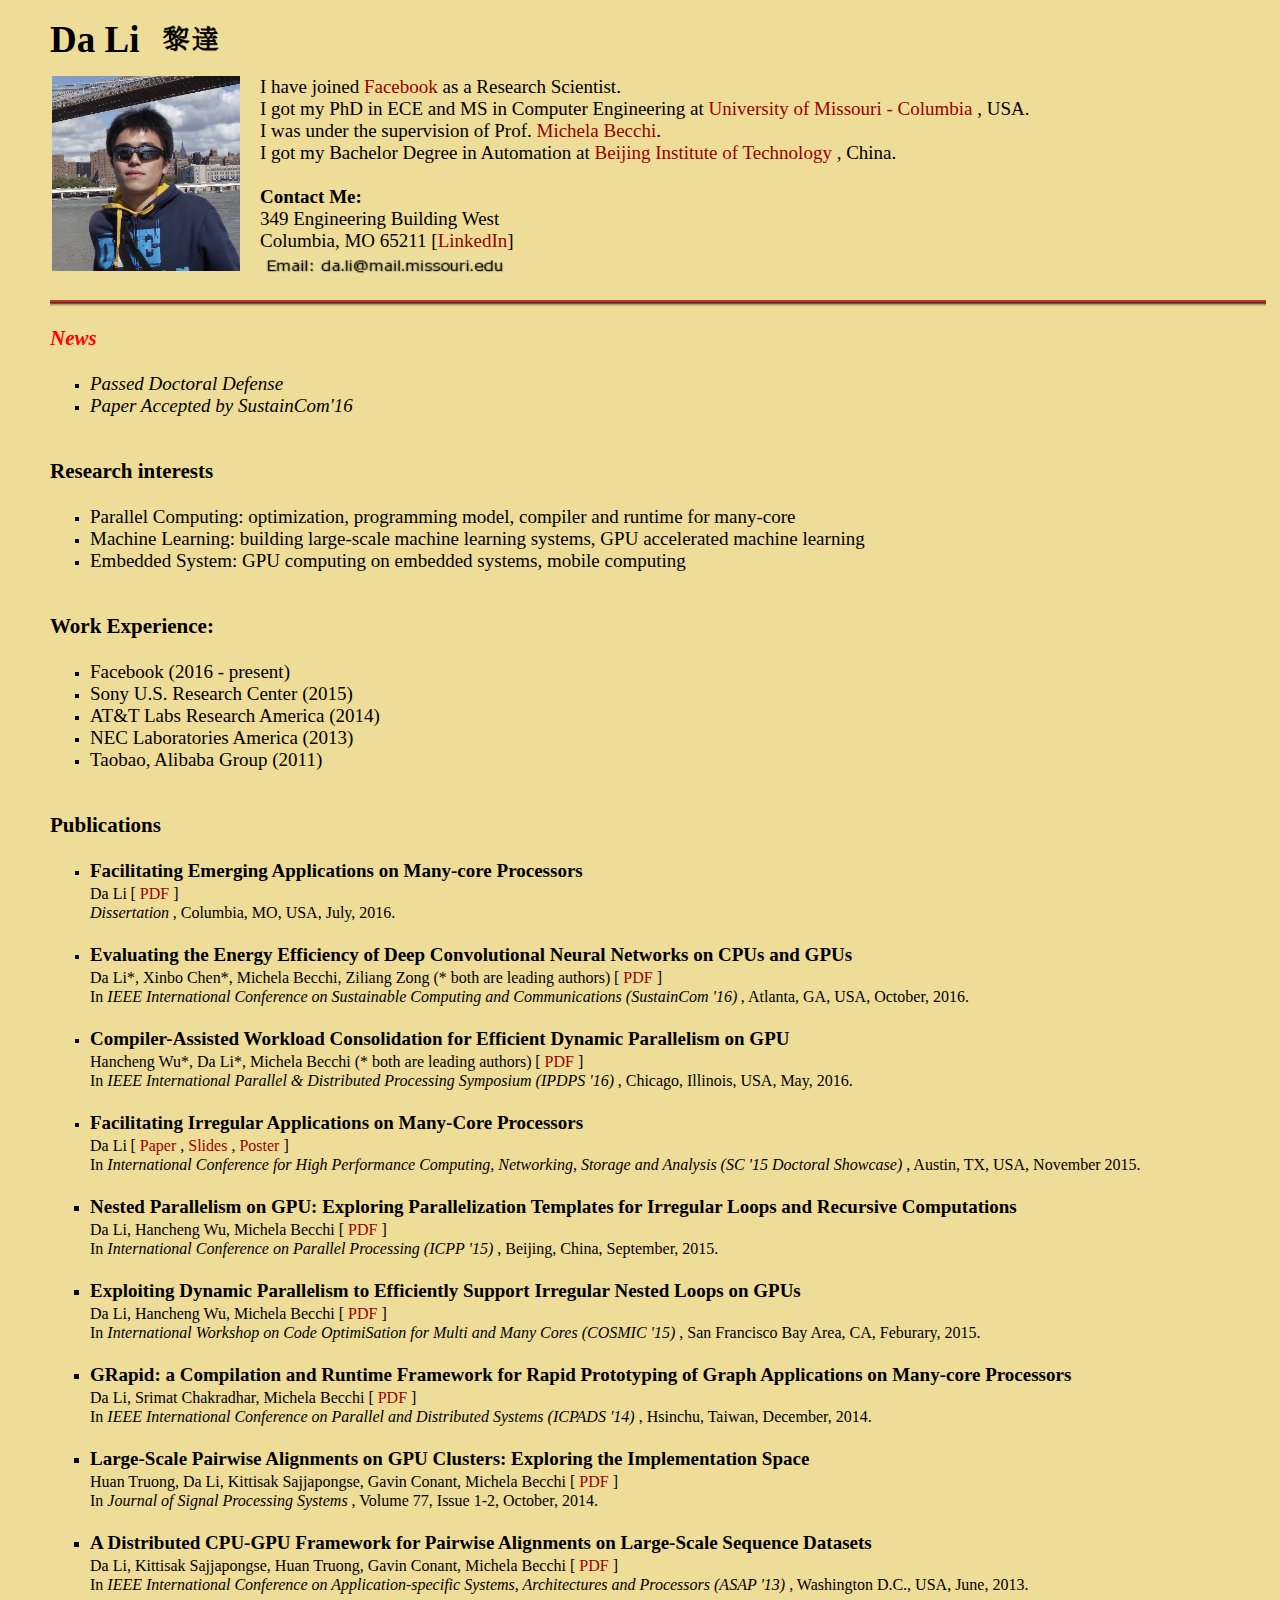
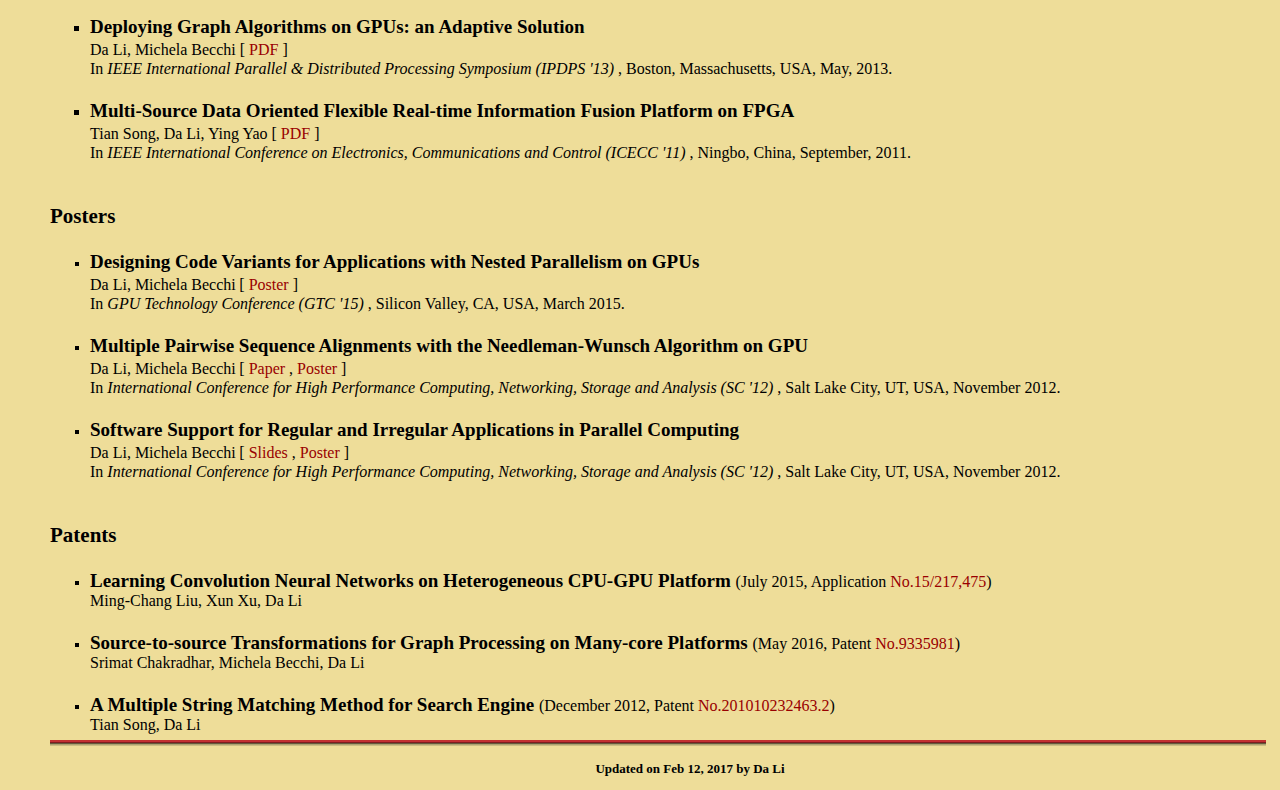
<file: index.html>
<!DOCTYPE html PUBLIC "-//W3C//DTD XHTML 1.0 Transitional//EN" "http://www.w3.org/TR/xhtml1/DTD/xhtml1-transitional.dtd">
<html xmlns="http://www.w3.org/1999/xhtml">
<head> 
<meta http-equiv="Content-Type" content="text/html; charset=utf-8" />
<title>Da Li's Homepage</title> 
<link href="style.css" rel="stylesheet" type="text/css" />
<script type="text/javascript">

  var _gaq = _gaq || [];
  _gaq.push(['_setAccount', 'UA-18592347-1']);
  _gaq.push(['_trackPageview']);

  (function() {
    var ga = document.createElement('script'); ga.type = 'text/javascript'; ga.async = true;
    ga.src = ('https:' == document.location.protocol ? 'https://ssl' : 'http://www') + '.google-analytics.com/ga.js';
    var s = document.getElementsByTagName('script')[0]; s.parentNode.insertBefore(ga, s);
  })();

</script>
</head> 
 
<body class="cream">

<div id="header" style="position:absolute; left:50px; top:18px; width:100%; height:80px; z-index:0">
	<div class="wpmd"> 
		<div>
			<font class="fs28" color="#000000" face="Times New Roman"><B>Da Li</B></font>	
		</div>
		<div style="position:absolute; overflow:hidden; left:100px; top:4px; width:90%; height:80px; z-index:0">
			<img width="80px" height="32px" src="images/Chinese_name.png">
		</div>
	</div>
</div> 
 
<div id="intro" style="position:absolute; left:50px; top:73px; width:100%; height:240px; z-index:1">
	<div id="myimage" style="position:absolute; overflow:hidden; left:2px; top:3px; width:188px; height:195px; z-index:1">
		<img src="images/daniel.png" border=0 width=188 height=195>
	</div> 
	<div id="myintro" style="position:absolute; left:210px; top:3px; width:90%; height:100%; z-index:2">
		<div class="wpmd"> 
			<div>
				<font class="fs14" face="Times New Roman">I have joined <a href="http://www.facebook.com/">Facebook</a> as a Research Scientist.</font>
			</div> 
			<div>
				<font class="fs14" face="Times New Roman">I got my PhD in ECE and MS in Computer Engineering at </font>
				<font class="fs14" face="Times New Roman">
				<a href="http://www.missouri.edu/">University of Missouri - Columbia</a>
				</font> 
				<font class="fs14" face="Times New Roman">, USA.</font>
			</div>
			<div> 
				<font class="fs14" face="Times New Roman">I was under the supervision of Prof. </font>
				<font class="fs14" face="Times New Roman">
					<a href="http://web.missouri.edu/~becchim/">Michela Becchi</a>.
				</font>
			</div>
			<div>
				<font class="fs14" face="Times New Roman">I got my Bachelor Degree in Automation at </font>
				<font class="fs14" face="Times New Roman">
				<a href="http://english.bit.edu.cn">Beijing Institute of Technology</a>
				</font> 
				<font class="fs14" face="Times New Roman">, China.</font>
			</div>
			<div><font class="fs14" face="Times New Roman"><BR></font></div>
			
			<div><font class="fs14" face="Times New Roman"><b>Contact Me:</b></font></div>
			<div>
				<font class="fs14" face="Times New Roman">349 Engineering Building West<BR></font>
				<font class="fs14" face="Times New Roman">Columbia, MO 65211 
					[<a href="https://www.linkedin.com/in/danielbit">LinkedIn</a>]<BR></font>
			</div>
			<div>
				<font class="fs14" face="Times New Roman">
					<img width="250px" height="25px" src="images/email.png">
					<!--img width="260px" height="20px" src="images/mail_address.png"-->
				</font>
			</div> 
			<div><font class="fs14" face="Times New Roman"><BR></font></div> 
		</div><!--End of class "wpmd"-->
	</div><!--End of id "myintro"-->
</div>
 
<div id="mydetail" style="position:absolute; overflow:hidden; left:50px; top:300px; width:100%; height:2090px; z-index:3">
	<div><img src="images/hr.jpg" width="95%" height="6" aligh="BOTTOM" border="0" naturalsizeflag="0"></div>
	<div id="news" class="wpmd" style="margin-top:20px; "> 
		<div><font class="fs16" color="red" face="Times New Roman"><B><I>News</I></B></font></div> 
		<div><font class="fs14" face="Times New Roman"><BR></font></div> 
		<UL type=square>
			<li>
				<font class="fs14" face="Times New Roman"><I>Passed Doctoral Defense</I></font>
			</li>
			<li>
				<font class="fs14" face="Times New Roman"><I>Paper Accepted by SustainCom'16</I></font>
			</li>
		<div><font class="fs14" face="Times New Roman"><BR></font></div> 
		</UL> 
	</div>
	<div id="interest" class="wpmd" style="margin-top:20px; "> 
		<div><font class="fs16" color="#000000" face="Times New Roman"><B>Research interests</B></font></div> 
		<div><font class="fs14" face="Times New Roman"><BR></font></div> 
		<UL type=square>
			<li>
				<font class="fs14" face="Times New Roman">Parallel Computing: optimization, programming model, compiler and runtime for many-core</font>
			</li>
			<li>
				<font class="fs14" face="Times New Roman">Machine Learning: building large-scale machine learning systems, GPU accelerated machine learning</font>
			</li>
			<li>
				<font class="fs14" face="Times New Roman">Embedded System: GPU computing on embedded systems, mobile computing</font>
			</li> 
		<div><font class="fs14" face="Times New Roman"><BR></font></div> 
		</UL> 
	</div>
	<div id="experience" class="wpmd" style="margin-top:20px;"> 
		<div><font class="fs16" color="#000000" face="Times New Roman"><B>Work Experience:</B></font></div> 
		<div><font class="fs14" face="Times New Roman"><BR></font></div>
		<UL type=square>
			<li>
				<font class="fs14" face="Times New Roman">Facebook (2016 - present)</font>
			</li>
			<li>
				<font class="fs14" face="Times New Roman">Sony U.S. Research Center (2015)</font>
			</li>
			<li>
				<font class="fs14" face="Times New Roman">AT&T Labs Research America (2014)</font>
			</li>
			<li>
				<font class="fs14" face="Times New Roman">NEC Laboratories America (2013)</font>
			</li>
			<li>
				<font class="fs14" face="Times New Roman">Taobao, Alibaba Group (2011)</font>
			</li>
		<div><font class="fs14" face="Times New Roman"><BR></font></div> 
		</UL> 
	</div>
	<div id="publication" class="wpmd" style="margin-top:20px;"> 
		<div><font class="fs16" color="#000000" face="Times New Roman"><B>Publications</B></font></div> 
		<div><font class="fs14" face="Times New Roman"><BR></font></div>
		<UL type=square>
			<li>
				<font class="fs14" face="Times New Roman"><B>Facilitating Emerging Applications on Many-core Processors</B></font>
				<font class="fs14" color="#000000" face="Times New Roman"><BR></font>
				<font class="fs12" face="Times New Roman">Da Li</font>
				<!--font class="fs12" face="Times New Roman">[
					To Appear
					]</font-->
				<font class="fs12" face="Times New Roman">[
					<a href="papers/DaLi_Dissertation.pdf">PDF</a>
					]</font>
				<font class="fs14" color="#000000" face="Times New Roman"><BR></font>
				<font class="fs12" face="Times New Roman"><I>Dissertation</I></font>
				<font class="fs12" face="Times New Roman">, Columbia, MO, USA, July, 2016. </font>
			</li>
			<font class="fs14" color="#000000" face="Times New Roman"><BR></font>
			<li>
				<font class="fs14" face="Times New Roman"><B>Evaluating the Energy Efficiency of Deep Convolutional Neural Networks on CPUs and GPUs</B></font>
				<font class="fs14" color="#000000" face="Times New Roman"><BR></font>
				<font class="fs12" face="Times New Roman">Da Li*, Xinbo Chen*, Michela Becchi, Ziliang Zong (* both are leading authors)</font>
				<!--font class="fs12" face="Times New Roman">[
					To Appear
					]</font-->
				<font class="fs12" face="Times New Roman">[
					<a href="papers/Energy_Efficient_DNN_SustainCom16.pdf">PDF</a>
					]</font>
				<font class="fs14" color="#000000" face="Times New Roman"><BR></font>
				<font class="fs12" face="Times New Roman">In <I>IEEE International Conference on Sustainable Computing and Communications (SustainCom '16)</I></font>
				<font class="fs12" face="Times New Roman">, Atlanta, GA, USA, October, 2016. </font>
			</li>
			<font class="fs14" color="#000000" face="Times New Roman"><BR></font>
			<li>
				<font class="fs14" face="Times New Roman"><B>Compiler-Assisted Workload Consolidation for Efficient Dynamic Parallelism on GPU</B></font>
				<font class="fs14" color="#000000" face="Times New Roman"><BR></font>
				<font class="fs12" face="Times New Roman">Hancheng Wu*, Da Li*, Michela Becchi (* both are leading authors)</font>
				<font class="fs12" face="Times New Roman">[
					<a href="papers/CWCDP_GPU_IPDPS16.pdf">PDF</a>
					]</font>
				<font class="fs14" color="#000000" face="Times New Roman"><BR></font>
				<font class="fs12" face="Times New Roman">In <I>IEEE International Parallel & Distributed Processing Symposium (IPDPS '16)</I></font>
				<font class="fs12" face="Times New Roman">, Chicago, Illinois, USA, May, 2016. </font>
			</li>
			<font class="fs14" color="#000000" face="Times New Roman"><BR></font>
			<li>
				<font class="fs14" face="Times New Roman"><B>Facilitating Irregular Applications on Many-Core Processors</B></font>
				<font class="fs14" color="#000000" face="Times New Roman"><BR></font>
				<font class="fs12" face="Times New Roman">Da Li</font>
				<font class="fs12" face="Times New Roman">[
					<a href="papers/Irregular_Application_Manycore_SC15.pdf">Paper</a> ,
					<a href="slides/Irregular_Application_Manycore_SC15.pdf">Slides</a> ,
					<a href="posters/Irregular_Application_Manycore_SC15.pdf">Poster</a>
					]
				<font class="fs14" color="#000000" face="Times New Roman"><BR></font>
				<font class="fs12" face="Times New Roman">In <I>International Conference for High Performance Computing, Networking, Storage and Analysis (SC '15 Doctoral Showcase)</I></font>
				<font class="fs12" face="Times New Roman">, Austin, TX, USA, November 2015.</font>
			</li>
			<font class="fs14" color="#000000" face="Times New Roman"><BR></font>
			<li>
				<font class="fs14" face="Times New Roman"><B>Nested Parallelism on GPU: Exploring Parallelization Templates for Irregular Loops and Recursive Computations</B></font>
				<font class="fs14" color="#000000" face="Times New Roman"><BR></font>
				<font class="fs12" face="Times New Roman">Da Li, Hancheng Wu, Michela Becchi</font>
				<font class="fs12" face="Times New Roman">[
					<a href="papers/NP_GPU_ICPP15.pdf">PDF</a>
					]</font>
				<font class="fs14" color="#000000" face="Times New Roman"><BR></font>
				<font class="fs12" face="Times New Roman">In <I>International Conference on Parallel Processing (ICPP '15)</I></font>
				<font class="fs12" face="Times New Roman">, Beijing, China, September, 2015. </font>
			</li>
			<font class="fs14" color="#000000" face="Times New Roman"><BR></font>
			<li>
				<font class="fs14" face="Times New Roman"><B>Exploiting Dynamic Parallelism to Efficiently Support Irregular Nested Loops on GPUs</B></font>
				<font class="fs14" color="#000000" face="Times New Roman"><BR></font>
				<font class="fs12" face="Times New Roman">Da Li, Hancheng Wu, Michela Becchi</font>
				<font class="fs12" face="Times New Roman">[
					<a href="papers/ExploitDP_COSMIC15.pdf">PDF</a>
					]</font>
				<font class="fs14" color="#000000" face="Times New Roman"><BR></font>
				<font class="fs12" face="Times New Roman">In <I>International Workshop on Code OptimiSation for Multi and Many Cores (COSMIC '15)</I></font>
				<font class="fs12" face="Times New Roman">, San Francisco Bay Area, CA, Feburary, 2015. </font>
			</li>
			<font class="fs14" color="#000000" face="Times New Roman"><BR></font>
			<li>
				<font class="fs14" face="Times New Roman"><B>GRapid: a Compilation and Runtime Framework for Rapid Prototyping of Graph Applications on Many-core Processors</B></font>
				<font class="fs14" color="#000000" face="Times New Roman"><BR></font>
				<font class="fs12" face="Times New Roman">Da Li, Srimat Chakradhar, Michela Becchi</font>
				<font class="fs12" face="Times New Roman">[
					<a href="papers/GRapid_ICPADS14.pdf">PDF</a>
					]</font>
				<font class="fs14" color="#000000" face="Times New Roman"><BR></font>
				<font class="fs12" face="Times New Roman">In <I>IEEE International Conference on Parallel and Distributed Systems (ICPADS '14)</I></font>
				<font class="fs12" face="Times New Roman">, Hsinchu, Taiwan, December, 2014. </font>
			</li>
			<font class="fs14" color="#000000" face="Times New Roman"><BR></font>
			<li>
				<font class="fs14" face="Times New Roman"><B>Large-Scale Pairwise Alignments on GPU Clusters: Exploring the Implementation Space</B></font>
				<font class="fs14" color="#000000" face="Times New Roman"><BR></font>
				<font class="fs12" face="Times New Roman">Huan Truong, Da Li, Kittisak Sajjapongse, Gavin Conant, Michela Becchi</font>
				<font class="fs12" face="Times New Roman">[
					<a href="papers/Large_Scale_PA_JSPS14.pdf">PDF</a>
					]</font>
				<font class="fs14" color="#000000" face="Times New Roman"><BR></font>
				<font class="fs12" face="Times New Roman">In <I>Journal of Signal Processing Systems</I></font>
				<font class="fs12" face="Times New Roman">, Volume 77, Issue 1-2, October, 2014. </font>
			</li>
			<font class="fs14" color="#000000" face="Times New Roman"><BR></font>
			<li>
				<font class="fs14" face="Times New Roman"><B>A Distributed CPU-GPU Framework for Pairwise Alignments on Large-Scale Sequence Datasets</B></font>
				<font class="fs14" color="#000000" face="Times New Roman"><BR></font>
				<font class="fs12" face="Times New Roman">Da Li, Kittisak Sajjapongse, Huan Truong, Gavin Conant, Michela Becchi</font>
				<font class="fs12" face="Times New Roman">[
					<a href="papers/CPU_GPU_NW_ASAP13.pdf">PDF</a>
					]</font>
				<font class="fs14" color="#000000" face="Times New Roman"><BR></font>
				<font class="fs12" face="Times New Roman">In <I>IEEE International Conference on Application-specific Systems, Architectures and Processors (ASAP '13)</I></font>
				<font class="fs12" face="Times New Roman">, Washington D.C., USA, June, 2013. </font>
			</li>
			<font class="fs14" color="#000000" face="Times New Roman"><BR></font>
			<li>
				<font class="fs14" face="Times New Roman"><B>Deploying Graph Algorithms on GPUs: an Adaptive Solution</B></font>
				<font class="fs14" color="#000000" face="Times New Roman"><BR></font>
				<font class="fs12" face="Times New Roman">Da Li, Michela Becchi</font>
				<font class="fs12" face="Times New Roman">[
					<a href="papers/Graph_GPU_Adaptive_IPDPS13.pdf">PDF</a>
					]</font>
				<font class="fs14" color="#000000" face="Times New Roman"><BR></font>
				<font class="fs12" face="Times New Roman">In <I>IEEE International Parallel & Distributed Processing Symposium (IPDPS '13)</I></font>
				<font class="fs12" face="Times New Roman">, Boston, Massachusetts, USA, May, 2013. </font>
			</li>
			<font class="fs14" color="#000000" face="Times New Roman"><BR></font>
			<li>
				<font class="fs14" face="Times New Roman"><B>Multi-Source Data Oriented Flexible Real-time Information Fusion Platform on FPGA</B></font>
				<font class="fs14" color="#000000" face="Times New Roman"><BR></font>
				<font class="fs12" face="Times New Roman">Tian Song, Da Li, Ying Yao</font>
				<font class="fs12" face="Times New Roman">[
					<a href="papers/Info_Fusion_FPGA_2011.pdf">PDF</a>
					]</font>
				<font class="fs14" color="#000000" face="Times New Roman"><BR></font>
				<font class="fs12" face="Times New Roman">In <I>IEEE International Conference on Electronics, Communications and Control (ICECC '11)</I></font>
				<font class="fs12" face="Times New Roman">, Ningbo, China, September, 2011. </font>
			</li>
		</UL>
		<div><font class="fs14" face="Times New Roman"><BR></font></div> 
	</div>
	<div id="Poster" class="wpmd" style="margin-top:20px;"> 
		<div><font class="fs16" color="#000000" face="Times New Roman"><B>Posters</B></font></div> 
		<div><font class="fs14" face="Times New Roman"><BR></font></div>
		<UL type=square>
			<li>
				<font class="fs14" face="Times New Roman"><B>Designing Code Variants for Applications with Nested Parallelism on GPUs</B></font>
				<font class="fs14" color="#000000" face="Times New Roman"><BR></font>
				<font class="fs12" face="Times New Roman">Da Li, Michela Becchi</font>
				<font class="fs12" face="Times New Roman">[
					<a href="posters/NP_GPU_GTC15.pdf">Poster</a>
					]
				<font class="fs14" color="#000000" face="Times New Roman"><BR></font>
				<font class="fs12" face="Times New Roman">In <I>GPU Technology Conference (GTC '15)</I></font>
				<font class="fs12" face="Times New Roman">, Silicon Valley, CA, USA, March 2015.</font>
			</font>
			</li>
			<div><font class="fs14" face="Times New Roman"><BR></font></div>
			<li>
				<font class="fs14" face="Times New Roman"><B>Multiple Pairwise Sequence Alignments with the Needleman-Wunsch Algorithm on GPU</B></font>
				<font class="fs14" color="#000000" face="Times New Roman"><BR></font>
				<font class="fs12" face="Times New Roman">Da Li, Michela Becchi</font>
				<font class="fs12" face="Times New Roman">[
					<a href="papers/Needleman-Wunsch_GPU_SC12.pdf">Paper</a> ,
					<a href="posters/Needleman-Wunsch_GPU_SC12.pdf">Poster</a>
					]
				<font class="fs14" color="#000000" face="Times New Roman"><BR></font>
				<font class="fs12" face="Times New Roman">In <I>International Conference for High Performance Computing, Networking, Storage and Analysis (SC '12)</I></font>
				<font class="fs12" face="Times New Roman">, Salt Lake City, UT, USA, November 2012.</font>
			</font>
			</li>
			<div><font class="fs14" face="Times New Roman"><BR></font></div>
			<li>
				<font class="fs14" face="Times New Roman"><B>Software Support for Regular and Irregular Applications in Parallel Computing</B></font>
				<font class="fs14" color="#000000" face="Times New Roman"><BR></font>
				<font class="fs12" face="Times New Roman">Da Li, Michela Becchi</font>
				<font class="fs12" face="Times New Roman">[
					<a href="slides/Software_Regular_Irregular_Application_SC12.pdf">Slides</a> ,
					<a href="posters/Software_Regular_Irregular_Application_SC12.pdf">Poster</a>
					]
				<font class="fs14" color="#000000" face="Times New Roman"><BR></font>
				<font class="fs12" face="Times New Roman">In <I>International Conference for High Performance Computing, Networking, Storage and Analysis (SC '12)</I></font>
				<font class="fs12" face="Times New Roman">, Salt Lake City, UT, USA, November 2012.</font>
			</font>
			</li>
		</UL>
		<div><font class="fs14" face="Times New Roman"><BR></font></div> 
	</div>
	<div id="patent" class="wpmd" style="margin-top:20px;"> 
		<div><font class="fs16" color="#000000" face="Times New Roman"><B>Patents</B></font></div> 
		<div><font class="fs14" face="Times New Roman"><BR></font></div> 
		<UL type=square>
			<li>
				<font class="fs14" face="Times New Roman"><B>Learning Convolution Neural Networks on Heterogeneous CPU-GPU Platform</B> </font> 
				<font class="fs12" face="Times New Roman">(July 2015, Application <a href="#">No.15/217,475</a>)</font>
				<font class="fs14" face="Times New Roman"><BR></font>
				<font class="fs12" face="Times New Roman">Ming-Chang Liu, Xun Xu, Da Li </font>	 
			</li> 
			<div><font class="fs14" face="Times New Roman"><BR></font></div>
			<li>
				<font class="fs14" face="Times New Roman"><B>Source-to-source Transformations for Graph Processing on Many-core Platforms</B> </font> 
				<font class="fs12" face="Times New Roman">(May 2016, Patent <a href="http://patents.justia.com/patent/20150113514#claims">No.9335981</a>)</font>
				<font class="fs14" face="Times New Roman"><BR></font>
				<font class="fs12" face="Times New Roman">Srimat Chakradhar, Michela Becchi, Da Li </font>	 
			</li> 
			<div><font class="fs14" face="Times New Roman"><BR></font></div>
			<li>
				<font class="fs14" face="Times New Roman"><B>A Multiple String Matching Method for Search Engine</B> </font> 
				<font class="fs12" face="Times New Roman">(December 2012, Patent <a href="patents/PAT2010102324632.pdf">No.201010232463.2</a>)</font>
				<font class="fs14" face="Times New Roman"><BR></font>
				<font class="fs12" face="Times New Roman">Tian Song, Da Li </font>	 
			</li> 
			<div><font class="fs14" face="Times New Roman"><BR></font></div> 
		</UL>  
	</div>

</div>

<div id="footer" style="position:absolute; overflow:hidden; left:50px; top:2340px; width:100%; height:40px; z-index:0">
	<div><img src="images/hr.jpg" width="95%" height="6" aligh="BOTTOM" border="0" naturalsizeflag="0"></div>
	<div align="center" style="position:relative;top:15px;">
		<font class="fs10" color="#000000" face="Times New Roman" ><b>Updated on Feb 12, 2017 by Da Li<b></font>
	</div>
</div>
</body> 
</html>
</file>
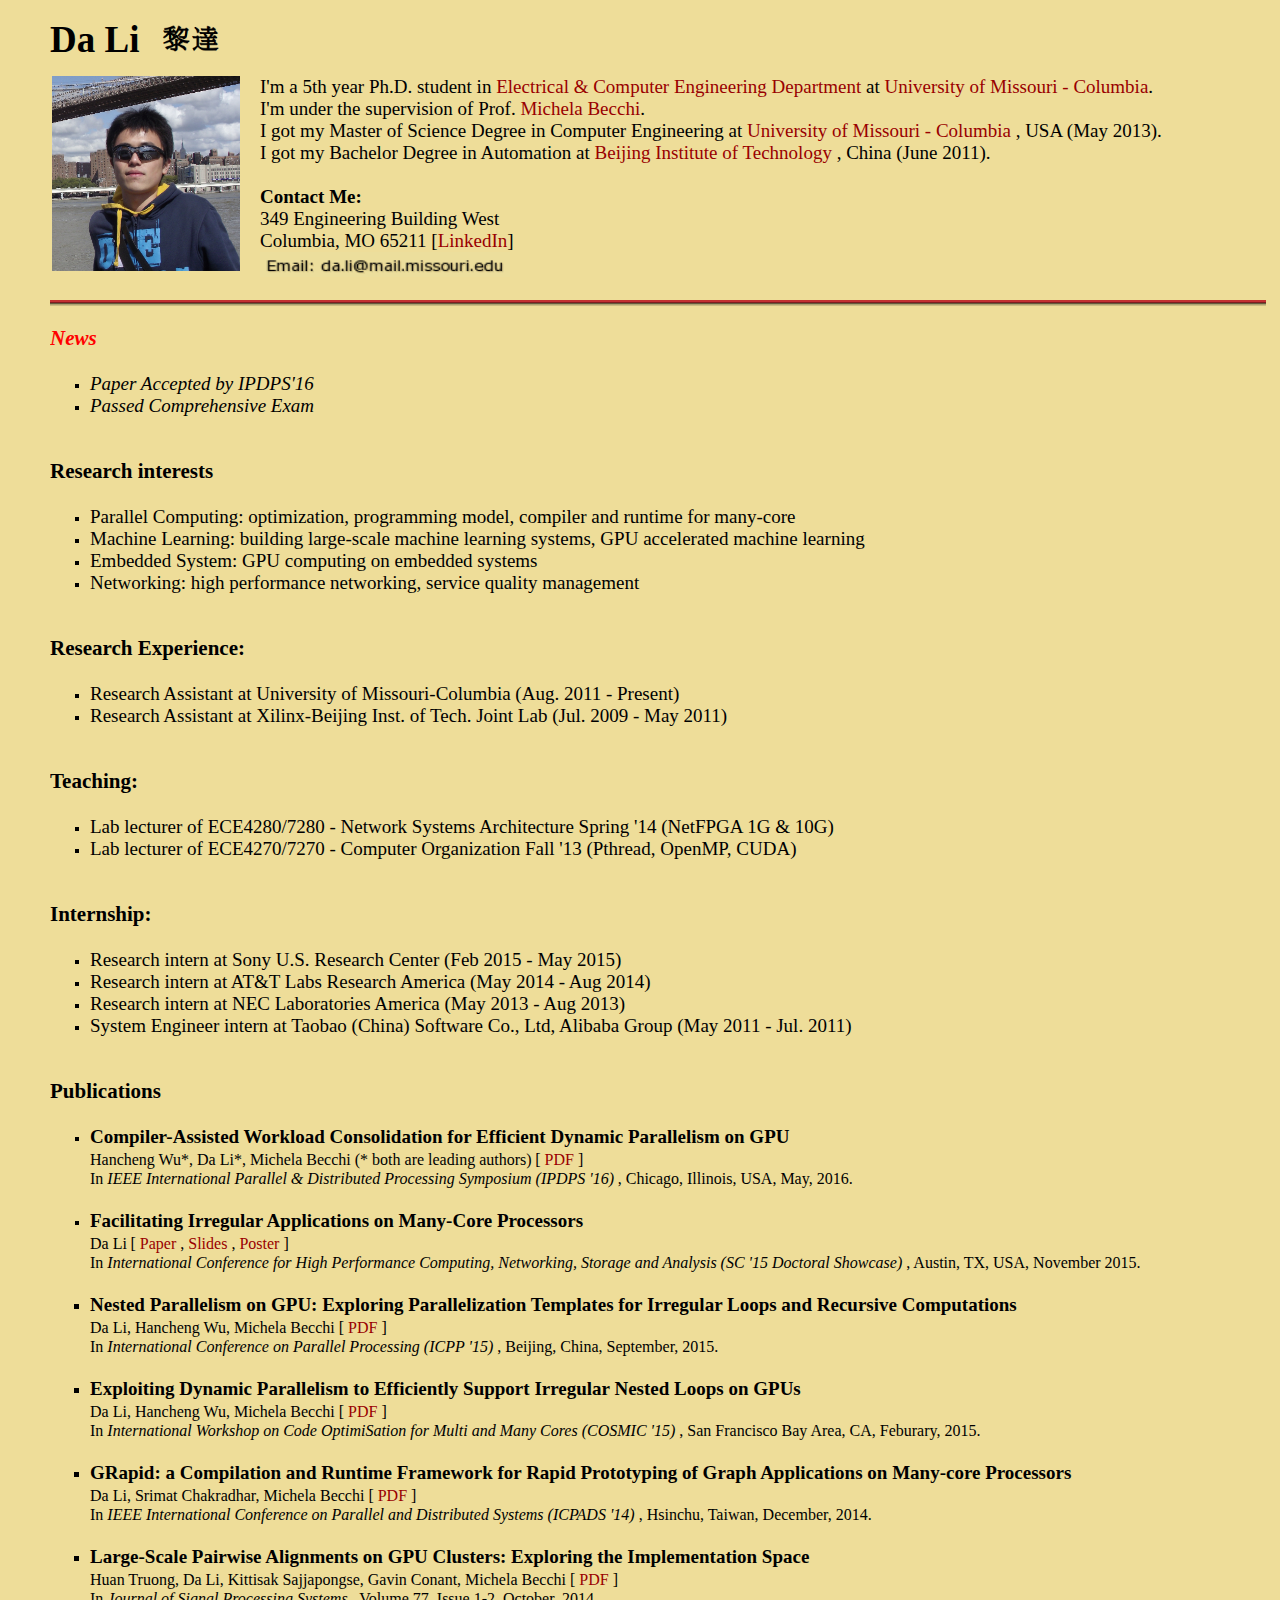
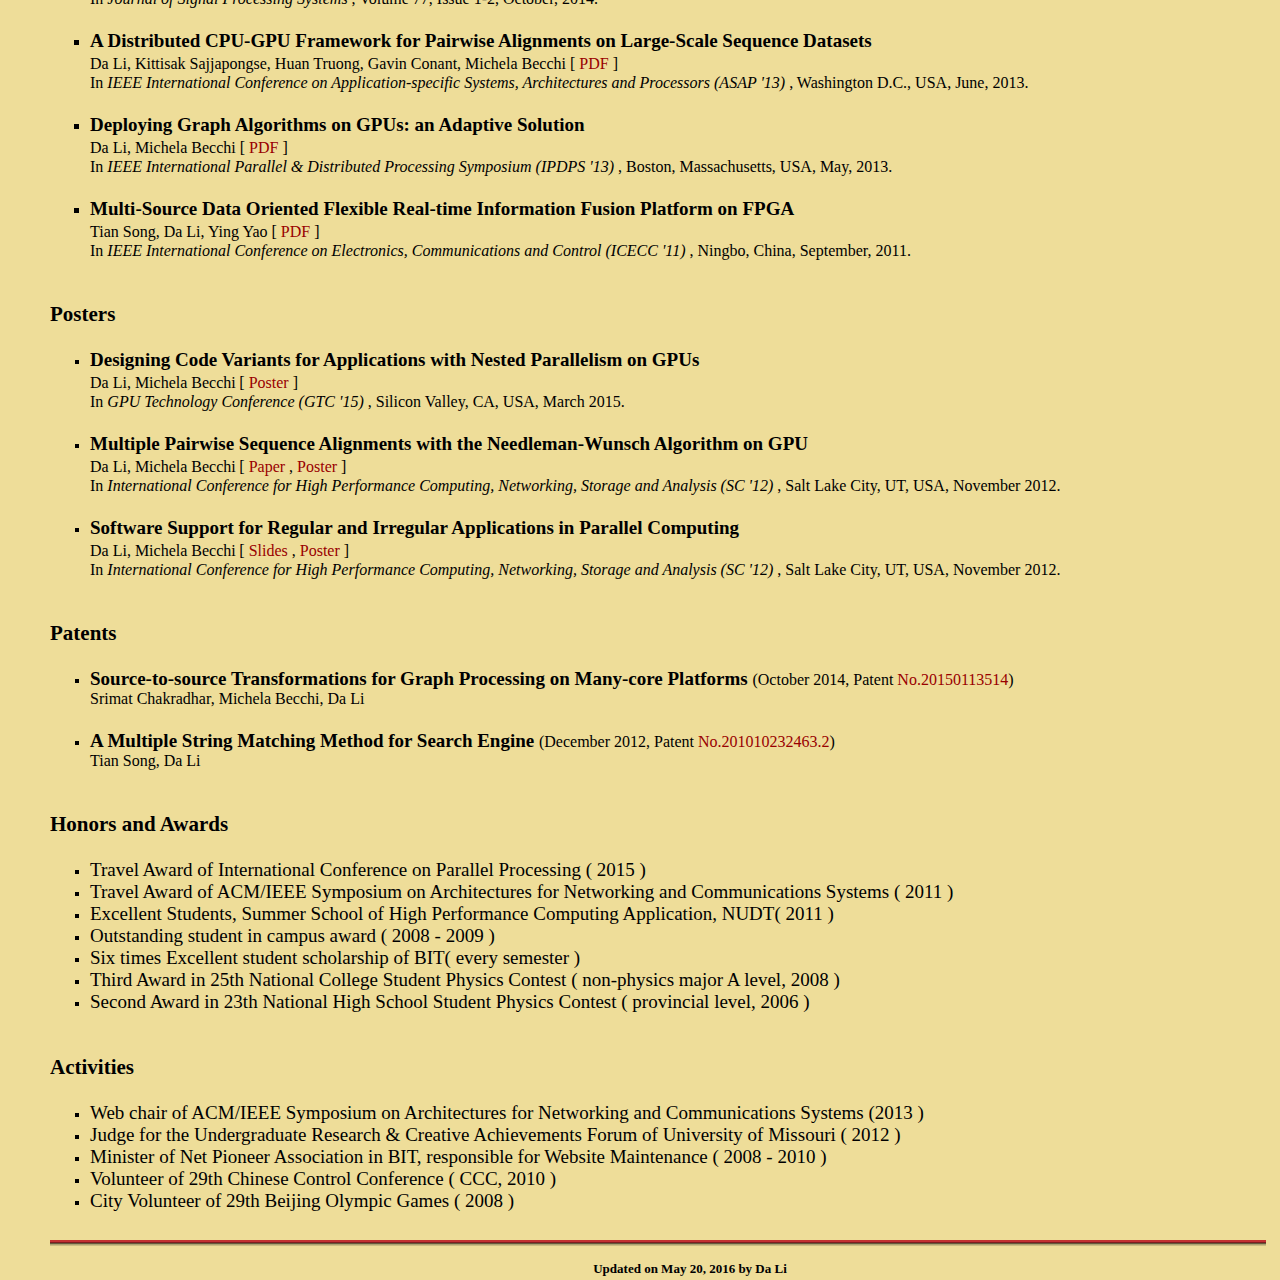
<file: index_phd.html>
<!DOCTYPE html PUBLIC "-//W3C//DTD XHTML 1.0 Transitional//EN" "http://www.w3.org/TR/xhtml1/DTD/xhtml1-transitional.dtd">
<html xmlns="http://www.w3.org/1999/xhtml">
<head> 
<meta http-equiv="Content-Type" content="text/html; charset=utf-8" />
<title>Da Li's Homepage</title> 
<link href="style.css" rel="stylesheet" type="text/css" />
<script type="text/javascript">

  var _gaq = _gaq || [];
  _gaq.push(['_setAccount', 'UA-18592347-1']);
  _gaq.push(['_trackPageview']);

  (function() {
    var ga = document.createElement('script'); ga.type = 'text/javascript'; ga.async = true;
    ga.src = ('https:' == document.location.protocol ? 'https://ssl' : 'http://www') + '.google-analytics.com/ga.js';
    var s = document.getElementsByTagName('script')[0]; s.parentNode.insertBefore(ga, s);
  })();

</script>
</head> 
 
<body class="cream">

<div id="header" style="position:absolute; left:50px; top:18px; width:100%; height:80px; z-index:0">
	<div class="wpmd"> 
		<div>
			<font class="fs28" color="#000000" face="Times New Roman"><B>Da Li</B></font>	
		</div>
		<div style="position:absolute; overflow:hidden; left:100px; top:4px; width:90%; height:80px; z-index:0">
			<img width="80px" height="32px" src="images/Chinese_name.png">
		</div>
	</div>
</div> 
 
<div id="intro" style="position:absolute; left:50px; top:73px; width:100%; height:240px; z-index:1">
	<div id="myimage" style="position:absolute; overflow:hidden; left:2px; top:3px; width:188px; height:195px; z-index:1">
		<img src="images/daniel.png" border=0 width=188 height=195>
	</div> 
	<div id="myintro" style="position:absolute; left:210px; top:3px; width:90%; height:100%; z-index:2">
		<div class="wpmd"> 
			<div>
				<font class="fs14" face="Times New Roman">I'm a 5th year Ph.D. student in </font>
				<font class="fs14" face="Times New Roman">
				<a href="http://engineering.missouri.edu/ece/">Electrical & Computer Engineering Department</a>  at  <a href="http://www.missouri.edu/">University of Missouri - Columbia</a>. 
				</font>
			</div> 
			<div> 
				<font class="fs14" face="Times New Roman">I'm under the supervision of Prof. </font>
				<font class="fs14" face="Times New Roman">
					<a href="http://web.missouri.edu/~becchim/">Michela Becchi</a>.
				</font>
			</div> 
			<!--div>
				<font class="fs14" face="Times New Roman">I'm graduating in Summer 2016 and looking for full-time position now.</font>
			</div-->
			<div>
				<font class="fs14" face="Times New Roman">I got my Master of Science Degree in Computer Engineering at </font>
				<font class="fs14" face="Times New Roman">
				<a href="http://www.missouri.edu/">University of Missouri - Columbia</a>
				</font> 
				<font class="fs14" face="Times New Roman">, USA (May 2013).</font>
			</div>
			<div>
				<font class="fs14" face="Times New Roman">I got my Bachelor Degree in Automation at </font>
				<font class="fs14" face="Times New Roman">
				<a href="http://english.bit.edu.cn">Beijing Institute of Technology</a>
				</font> 
				<font class="fs14" face="Times New Roman">, China (June 2011).</font>
			</div>
			<div><font class="fs14" face="Times New Roman"><BR></font></div>
			
			<div><font class="fs14" face="Times New Roman"><b>Contact Me:</b></font></div>
			<div>
				<font class="fs14" face="Times New Roman">349 Engineering Building West<BR></font>
				<font class="fs14" face="Times New Roman">Columbia, MO 65211 
					[<a href="https://www.linkedin.com/in/danielbit">LinkedIn</a>]<BR></font>
			</div>
			<div>
				<font class="fs14" face="Times New Roman">
					<img width="250px" height="25px" src="images/email.png">
					<!--img width="260px" height="20px" src="images/mail_address.png"-->
				</font>
			</div> 
			<div><font class="fs14" face="Times New Roman"><BR></font></div> 
		</div><!--End of class "wpmd"-->
	</div><!--End of id "myintro"-->
</div>
 
<div id="mydetail" style="position:absolute; overflow:hidden; left:50px; top:300px; width:100%; height:2550px; z-index:3">
	<div><img src="images/hr.jpg" width="95%" height="6" aligh="BOTTOM" border="0" naturalsizeflag="0"></div>
	<div id="news" class="wpmd" style="margin-top:20px; "> 
		<div><font class="fs16" color="red" face="Times New Roman"><B><I>News</I></B></font></div> 
		<div><font class="fs14" face="Times New Roman"><BR></font></div> 
		<UL type=square>
			<li>
				<font class="fs14" face="Times New Roman"><I>Paper Accepted by IPDPS'16</I></font>
			</li>
			<li>
				<font class="fs14" face="Times New Roman"><I>Passed Comprehensive Exam</I></font>
			</li>
		<div><font class="fs14" face="Times New Roman"><BR></font></div> 
		</UL> 
	</div>
	<div id="interest" class="wpmd" style="margin-top:20px; "> 
		<div><font class="fs16" color="#000000" face="Times New Roman"><B>Research interests</B></font></div> 
		<div><font class="fs14" face="Times New Roman"><BR></font></div> 
		<UL type=square>
			<li>
				<font class="fs14" face="Times New Roman">Parallel Computing: optimization, programming model, compiler and runtime for many-core</font>
			</li>
			<li>
				<font class="fs14" face="Times New Roman">Machine Learning: building large-scale machine learning systems, GPU accelerated machine learning</font>
			</li>
			<li>
				<font class="fs14" face="Times New Roman">Embedded System: GPU computing on embedded systems</font>
			</li>
			<li>
				<font class="fs14" face="Times New Roman">Networking: high performance networking, service quality management</font>
			</li>  
		<div><font class="fs14" face="Times New Roman"><BR></font></div> 
		</UL> 
	</div>
	<div id="research" class="wpmd" style="margin-top:20px;"> 
		<div><font class="fs16" color="#000000" face="Times New Roman"><B>Research Experience:</B></font></div> 
		<div><font class="fs14" face="Times New Roman"><BR></font></div>
		<UL type=square>
			<li>
				<font class="fs14" face="Times New Roman">Research Assistant at University of Missouri-Columbia (Aug. 2011 - Present)</font>
			</li>
			<li>
				<font class="fs14" face="Times New Roman">Research Assistant at Xilinx-Beijing Inst. of Tech. Joint Lab (Jul. 2009 - May 2011)</font>
			</li>
		<div><font class="fs14" face="Times New Roman"><BR></font></div> 
		</UL> 
	</div>
	<div id="teaching" class="wpmd" style="margin-top:20px;"> 
		<div><font class="fs16" color="#000000" face="Times New Roman"><B>Teaching:</B></font></div> 
		<div><font class="fs14" face="Times New Roman"><BR></font></div>
		<UL type=square>
			<li>
				<font class="fs14" face="Times New Roman">Lab lecturer of ECE4280/7280 - Network Systems Architecture Spring '14 (NetFPGA 1G & 10G)</font>
			</li>
			<li>
				<font class="fs14" face="Times New Roman">Lab lecturer of ECE4270/7270 - Computer Organization Fall '13 (Pthread, OpenMP, CUDA)</font>
			</li>
		<div><font class="fs14" face="Times New Roman"><BR></font></div> 
		</UL> 
	</div>
	<div id="intern" class="wpmd" style="margin-top:20px;"> 
		<div><font class="fs16" color="#000000" face="Times New Roman"><B>Internship:</B></font></div> 
		<div><font class="fs14" face="Times New Roman"><BR></font></div>
		<UL type=square>
			<li>
				<font class="fs14" face="Times New Roman">Research intern at Sony U.S. Research Center (Feb 2015 - May 2015)</font>
			</li>
			<li>
				<font class="fs14" face="Times New Roman">Research intern at AT&T Labs Research America (May 2014 - Aug 2014)</font>
			</li>
			<li>
				<font class="fs14" face="Times New Roman">Research intern at NEC Laboratories America (May 2013 - Aug 2013)</font>
			</li>
			<li>
				<font class="fs14" face="Times New Roman">System Engineer intern at Taobao (China) Software Co., Ltd, Alibaba Group (May 2011 - Jul. 2011)</font>
			</li>
		<div><font class="fs14" face="Times New Roman"><BR></font></div> 
		</UL> 
	</div>
	<div id="publication" class="wpmd" style="margin-top:20px;"> 
		<div><font class="fs16" color="#000000" face="Times New Roman"><B>Publications</B></font></div> 
		<div><font class="fs14" face="Times New Roman"><BR></font></div>
		<UL type=square>
			<li>
				<font class="fs14" face="Times New Roman"><B>Compiler-Assisted Workload Consolidation for Efficient Dynamic Parallelism on GPU</B></font>
				<font class="fs14" color="#000000" face="Times New Roman"><BR></font>
				<font class="fs12" face="Times New Roman">Hancheng Wu*, Da Li*, Michela Becchi (* both are leading authors)</font>
				<!--font class="fs12" face="Times New Roman">[
					To Appear
					]</font-->
				<font class="fs12" face="Times New Roman">[
					<a href="papers/CWCDP_GPU_IPDPS16.pdf">PDF</a>
					]</font>
				<font class="fs14" color="#000000" face="Times New Roman"><BR></font>
				<font class="fs12" face="Times New Roman">In <I>IEEE International Parallel & Distributed Processing Symposium (IPDPS '16)</I></font>
				<font class="fs12" face="Times New Roman">, Chicago, Illinois, USA, May, 2016. </font>
			</li>
			<font class="fs14" color="#000000" face="Times New Roman"><BR></font>
			<li>
				<font class="fs14" face="Times New Roman"><B>Facilitating Irregular Applications on Many-Core Processors</B></font>
				<font class="fs14" color="#000000" face="Times New Roman"><BR></font>
				<font class="fs12" face="Times New Roman">Da Li</font>
				<font class="fs12" face="Times New Roman">[
					<a href="papers/Irregular_Application_Manycore_SC15.pdf">Paper</a> ,
					<a href="slides/Irregular_Application_Manycore_SC15.pdf">Slides</a> ,
					<a href="posters/Irregular_Application_Manycore_SC15.pdf">Poster</a>
					]
				<font class="fs14" color="#000000" face="Times New Roman"><BR></font>
				<font class="fs12" face="Times New Roman">In <I>International Conference for High Performance Computing, Networking, Storage and Analysis (SC '15 Doctoral Showcase)</I></font>
				<font class="fs12" face="Times New Roman">, Austin, TX, USA, November 2015.</font>
			</li>
			<font class="fs14" color="#000000" face="Times New Roman"><BR></font>
			<li>
				<font class="fs14" face="Times New Roman"><B>Nested Parallelism on GPU: Exploring Parallelization Templates for Irregular Loops and Recursive Computations</B></font>
				<font class="fs14" color="#000000" face="Times New Roman"><BR></font>
				<font class="fs12" face="Times New Roman">Da Li, Hancheng Wu, Michela Becchi</font>
				<font class="fs12" face="Times New Roman">[
					<a href="papers/NP_GPU_ICPP15.pdf">PDF</a>
					]</font>
				<font class="fs14" color="#000000" face="Times New Roman"><BR></font>
				<font class="fs12" face="Times New Roman">In <I>International Conference on Parallel Processing (ICPP '15)</I></font>
				<font class="fs12" face="Times New Roman">, Beijing, China, September, 2015. </font>
			</li>
			<font class="fs14" color="#000000" face="Times New Roman"><BR></font>
			<li>
				<font class="fs14" face="Times New Roman"><B>Exploiting Dynamic Parallelism to Efficiently Support Irregular Nested Loops on GPUs</B></font>
				<font class="fs14" color="#000000" face="Times New Roman"><BR></font>
				<font class="fs12" face="Times New Roman">Da Li, Hancheng Wu, Michela Becchi</font>
				<font class="fs12" face="Times New Roman">[
					<a href="papers/ExploitDP_COSMIC15.pdf">PDF</a>
					]</font>
				<font class="fs14" color="#000000" face="Times New Roman"><BR></font>
				<font class="fs12" face="Times New Roman">In <I>International Workshop on Code OptimiSation for Multi and Many Cores (COSMIC '15)</I></font>
				<font class="fs12" face="Times New Roman">, San Francisco Bay Area, CA, Feburary, 2015. </font>
			</li>
			<font class="fs14" color="#000000" face="Times New Roman"><BR></font>
			<li>
				<font class="fs14" face="Times New Roman"><B>GRapid: a Compilation and Runtime Framework for Rapid Prototyping of Graph Applications on Many-core Processors</B></font>
				<font class="fs14" color="#000000" face="Times New Roman"><BR></font>
				<font class="fs12" face="Times New Roman">Da Li, Srimat Chakradhar, Michela Becchi</font>
				<font class="fs12" face="Times New Roman">[
					<a href="papers/GRapid_ICPADS14.pdf">PDF</a>
					]</font>
				<font class="fs14" color="#000000" face="Times New Roman"><BR></font>
				<font class="fs12" face="Times New Roman">In <I>IEEE International Conference on Parallel and Distributed Systems (ICPADS '14)</I></font>
				<font class="fs12" face="Times New Roman">, Hsinchu, Taiwan, December, 2014. </font>
			</li>
			<font class="fs14" color="#000000" face="Times New Roman"><BR></font>
			<li>
				<font class="fs14" face="Times New Roman"><B>Large-Scale Pairwise Alignments on GPU Clusters: Exploring the Implementation Space</B></font>
				<font class="fs14" color="#000000" face="Times New Roman"><BR></font>
				<font class="fs12" face="Times New Roman">Huan Truong, Da Li, Kittisak Sajjapongse, Gavin Conant, Michela Becchi</font>
				<font class="fs12" face="Times New Roman">[
					<a href="papers/Large_Scale_PA_JSPS14.pdf">PDF</a>
					]</font>
				<font class="fs14" color="#000000" face="Times New Roman"><BR></font>
				<font class="fs12" face="Times New Roman">In <I>Journal of Signal Processing Systems</I></font>
				<font class="fs12" face="Times New Roman">, Volume 77, Issue 1-2, October, 2014. </font>
			</li>
			<font class="fs14" color="#000000" face="Times New Roman"><BR></font>
			<li>
				<font class="fs14" face="Times New Roman"><B>A Distributed CPU-GPU Framework for Pairwise Alignments on Large-Scale Sequence Datasets</B></font>
				<font class="fs14" color="#000000" face="Times New Roman"><BR></font>
				<font class="fs12" face="Times New Roman">Da Li, Kittisak Sajjapongse, Huan Truong, Gavin Conant, Michela Becchi</font>
				<font class="fs12" face="Times New Roman">[
					<a href="papers/CPU_GPU_NW_ASAP13.pdf">PDF</a>
					]</font>
				<font class="fs14" color="#000000" face="Times New Roman"><BR></font>
				<font class="fs12" face="Times New Roman">In <I>IEEE International Conference on Application-specific Systems, Architectures and Processors (ASAP '13)</I></font>
				<font class="fs12" face="Times New Roman">, Washington D.C., USA, June, 2013. </font>
			</li>
			<font class="fs14" color="#000000" face="Times New Roman"><BR></font>
			<li>
				<font class="fs14" face="Times New Roman"><B>Deploying Graph Algorithms on GPUs: an Adaptive Solution</B></font>
				<font class="fs14" color="#000000" face="Times New Roman"><BR></font>
				<font class="fs12" face="Times New Roman">Da Li, Michela Becchi</font>
				<font class="fs12" face="Times New Roman">[
					<a href="papers/Graph_GPU_Adaptive_IPDPS13.pdf">PDF</a>
					]</font>
				<font class="fs14" color="#000000" face="Times New Roman"><BR></font>
				<font class="fs12" face="Times New Roman">In <I>IEEE International Parallel & Distributed Processing Symposium (IPDPS '13)</I></font>
				<font class="fs12" face="Times New Roman">, Boston, Massachusetts, USA, May, 2013. </font>
			</li>
			<font class="fs14" color="#000000" face="Times New Roman"><BR></font>
			<li>
				<font class="fs14" face="Times New Roman"><B>Multi-Source Data Oriented Flexible Real-time Information Fusion Platform on FPGA</B></font>
				<font class="fs14" color="#000000" face="Times New Roman"><BR></font>
				<font class="fs12" face="Times New Roman">Tian Song, Da Li, Ying Yao</font>
				<font class="fs12" face="Times New Roman">[
					<a href="papers/Info_Fusion_FPGA_2011.pdf">PDF</a>
					]</font>
				<font class="fs14" color="#000000" face="Times New Roman"><BR></font>
				<font class="fs12" face="Times New Roman">In <I>IEEE International Conference on Electronics, Communications and Control (ICECC '11)</I></font>
				<font class="fs12" face="Times New Roman">, Ningbo, China, September, 2011. </font>
			</li>
		</UL>
		<div><font class="fs14" face="Times New Roman"><BR></font></div> 
	</div>
	<div id="Poster" class="wpmd" style="margin-top:20px;"> 
		<div><font class="fs16" color="#000000" face="Times New Roman"><B>Posters</B></font></div> 
		<div><font class="fs14" face="Times New Roman"><BR></font></div>
		<UL type=square>
			<li>
				<font class="fs14" face="Times New Roman"><B>Designing Code Variants for Applications with Nested Parallelism on GPUs</B></font>
				<font class="fs14" color="#000000" face="Times New Roman"><BR></font>
				<font class="fs12" face="Times New Roman">Da Li, Michela Becchi</font>
				<font class="fs12" face="Times New Roman">[
					<a href="posters/NP_GPU_GTC15.pdf">Poster</a>
					]
				<font class="fs14" color="#000000" face="Times New Roman"><BR></font>
				<font class="fs12" face="Times New Roman">In <I>GPU Technology Conference (GTC '15)</I></font>
				<font class="fs12" face="Times New Roman">, Silicon Valley, CA, USA, March 2015.</font>
			</font>
			</li>
			<div><font class="fs14" face="Times New Roman"><BR></font></div>
			<li>
				<font class="fs14" face="Times New Roman"><B>Multiple Pairwise Sequence Alignments with the Needleman-Wunsch Algorithm on GPU</B></font>
				<font class="fs14" color="#000000" face="Times New Roman"><BR></font>
				<font class="fs12" face="Times New Roman">Da Li, Michela Becchi</font>
				<font class="fs12" face="Times New Roman">[
					<a href="papers/Needleman-Wunsch_GPU_SC12.pdf">Paper</a> ,
					<a href="posters/Needleman-Wunsch_GPU_SC12.pdf">Poster</a>
					]
				<font class="fs14" color="#000000" face="Times New Roman"><BR></font>
				<font class="fs12" face="Times New Roman">In <I>International Conference for High Performance Computing, Networking, Storage and Analysis (SC '12)</I></font>
				<font class="fs12" face="Times New Roman">, Salt Lake City, UT, USA, November 2012.</font>
			</font>
			</li>
			<div><font class="fs14" face="Times New Roman"><BR></font></div>
			<li>
				<font class="fs14" face="Times New Roman"><B>Software Support for Regular and Irregular Applications in Parallel Computing</B></font>
				<font class="fs14" color="#000000" face="Times New Roman"><BR></font>
				<font class="fs12" face="Times New Roman">Da Li, Michela Becchi</font>
				<font class="fs12" face="Times New Roman">[
					<a href="slides/Software_Regular_Irregular_Application_SC12.pdf">Slides</a> ,
					<a href="posters/Software_Regular_Irregular_Application_SC12.pdf">Poster</a>
					]
				<font class="fs14" color="#000000" face="Times New Roman"><BR></font>
				<font class="fs12" face="Times New Roman">In <I>International Conference for High Performance Computing, Networking, Storage and Analysis (SC '12)</I></font>
				<font class="fs12" face="Times New Roman">, Salt Lake City, UT, USA, November 2012.</font>
			</font>
			</li>
		</UL>
		<div><font class="fs14" face="Times New Roman"><BR></font></div> 
	</div>
	<div id="patent" class="wpmd" style="margin-top:20px;"> 
		<div><font class="fs16" color="#000000" face="Times New Roman"><B>Patents</B></font></div> 
		<div><font class="fs14" face="Times New Roman"><BR></font></div> 
		<UL type=square>
			<li>
				<font class="fs14" face="Times New Roman"><B>Source-to-source Transformations for Graph Processing on Many-core Platforms</B> </font> 
				<font class="fs12" face="Times New Roman">(October 2014, Patent <a href="http://patents.justia.com/patent/20150113514#claims">No.20150113514</a>)</font>
				<font class="fs14" face="Times New Roman"><BR></font>
				<font class="fs12" face="Times New Roman">Srimat Chakradhar, Michela Becchi, Da Li </font>	 
			</li> 
			<div><font class="fs14" face="Times New Roman"><BR></font></div>
			<li>
				<font class="fs14" face="Times New Roman"><B>A Multiple String Matching Method for Search Engine</B> </font> 
				<font class="fs12" face="Times New Roman">(December 2012, Patent <a href="patents/PAT2010102324632.pdf">No.201010232463.2</a>)</font>
				<font class="fs14" face="Times New Roman"><BR></font>
				<font class="fs12" face="Times New Roman">Tian Song, Da Li </font>	 
			</li> 
			<div><font class="fs14" face="Times New Roman"><BR></font></div> 
		</UL>  
	</div>
	<div id="honor" class="wpmd" style="margin-top:20px;"> 
		<div><font class="fs16" color="#000000" face="Times New Roman"><B>Honors and Awards</B></font></div> 
		<div><font class="fs14" face="Times New Roman"><BR></font></div>
		<UL type=square>
			<li>
				<font class="fs14" face="Times New Roman">
					Travel Award of International Conference on Parallel Processing ( 2015 )
				</font>
			</li>
			<li>
				<font class="fs14" face="Times New Roman">
					Travel Award of ACM/IEEE Symposium on Architectures for Networking and Communications Systems ( 2011 )
				</font>
			</li>
			<li>
				<font class="fs14" face="Times New Roman">
					Excellent Students, Summer School of High Performance Computing Application, NUDT( 2011 )
				</font>
			</li>			
			<li>
				<font class="fs14" face="Times New Roman">
					Outstanding student in campus award ( 2008 - 2009 )
				</font>
			</li>
			<li>
				<font class="fs14" face="Times New Roman">
					Six times Excellent student scholarship of BIT( every semester )
				</font>
			</li>
			<li>
				<font class="fs14" face="Times New Roman">Third Award in 25th National College Student Physics Contest ( non-physics major A level, 2008 )</font>
			</li>
			<li>
				<font class="fs14" face="Times New Roman">Second Award in 23th National High School Student Physics Contest ( provincial level, 2006 )</font>
			</li>  
		<div><font class="fs14" face="Times New Roman"><BR></font></div> 
		</UL> 
	</div>
	<div id="activity" class="wpmd" style="margin-top:20px;"> 
		<div><font class="fs16" color="#000000" face="Times New Roman"><B>Activities</B></font></div> 
		<div><font class="fs14" face="Times New Roman"><BR></font></div>
		<UL type=square>
			<li>
				<font class="fs14" face="Times New Roman">
					Web chair of ACM/IEEE Symposium on Architectures for Networking and Communications Systems (2013 )
				</font>
			</li>
			<li>
				<font class="fs14" face="Times New Roman">
					Judge for the Undergraduate Research & Creative Achievements Forum of University of Missouri ( 2012 )
				</font>
			</li>
			<li>
				<font class="fs14" face="Times New Roman">
					Minister of Net Pioneer Association in BIT, responsible for Website Maintenance ( 2008 - 2010 )
				</font>
			</li>
			<li>
				<font class="fs14" face="Times New Roman">
					Volunteer of 29th Chinese Control Conference ( CCC, 2010 )
				</font>
			</li>
			<li>
				<font class="fs14" face="Times New Roman">
					City Volunteer of 29th Beijing Olympic Games ( 2008 )
				</font>
			</li>  
		<div><font class="fs14" face="Times New Roman"><BR></font></div> 
		</UL>  
	</div>		
</div>

<div id="footer" style="position:absolute; overflow:hidden; left:50px; top:2840px; width:100%; height:40px; z-index:0">
	<div><img src="images/hr.jpg" width="95%" height="6" aligh="BOTTOM" border="0" naturalsizeflag="0"></div>
	<div align="center" style="position:relative;top:15px;">
		<font class="fs10" color="#000000" face="Times New Roman" ><b>Updated on May 20, 2016 by Da Li<b></font>
	</div>
</div>
</body> 
</html>
</file>
<file: style.css>
/*------------------------*/
.cream { background-color: #eedd99 }

/*-----------Link Styles---------*/
a:link 		{color:#990000; text-decoration:none;}
a:active	{color:#990000; text-decoration:none;}
a:visited	{color:#990000; text-decoration:none;}
a:hover 	{font-size:20px; color:blue; text-decoration:none;}


/*----------Text Styles----------*/
.fs6 {font-size: 8px;}
.fs7 {font-size: 9.3px;}
.fs8 {font-size: 11px;}
.fs9 {font-size: 12px;}
.fs10 {font-size: 13px;}
.fs11 {font-size: 15px;}
.fs12 {font-size: 16px;}
.fs14 {font-size: 19px;}
.fs16 {font-size: 21px;}
.fs18 {font-size: 24px;}
.fs20 {font-size: 27px;}
.fs22 {font-size: 29px;}
.fs24 {font-size: 32px;}
.fs26 {font-size: 35px;}
.fs28 {font-size: 37px;}
.fs36 {font-size: 48px;}
.fs48 {font-size: 64px;}
.fs72 {font-size: 96px;}
.wpmd {font-size: 13px;font-family: 'Arial';font-style: normal;font-weight: normal;}


/*----------Para Styles----------*/
DIV,UL,OL /* Left */
{
 margin-top: 0px;
 margin-bottom: 0px;
}
</file>
